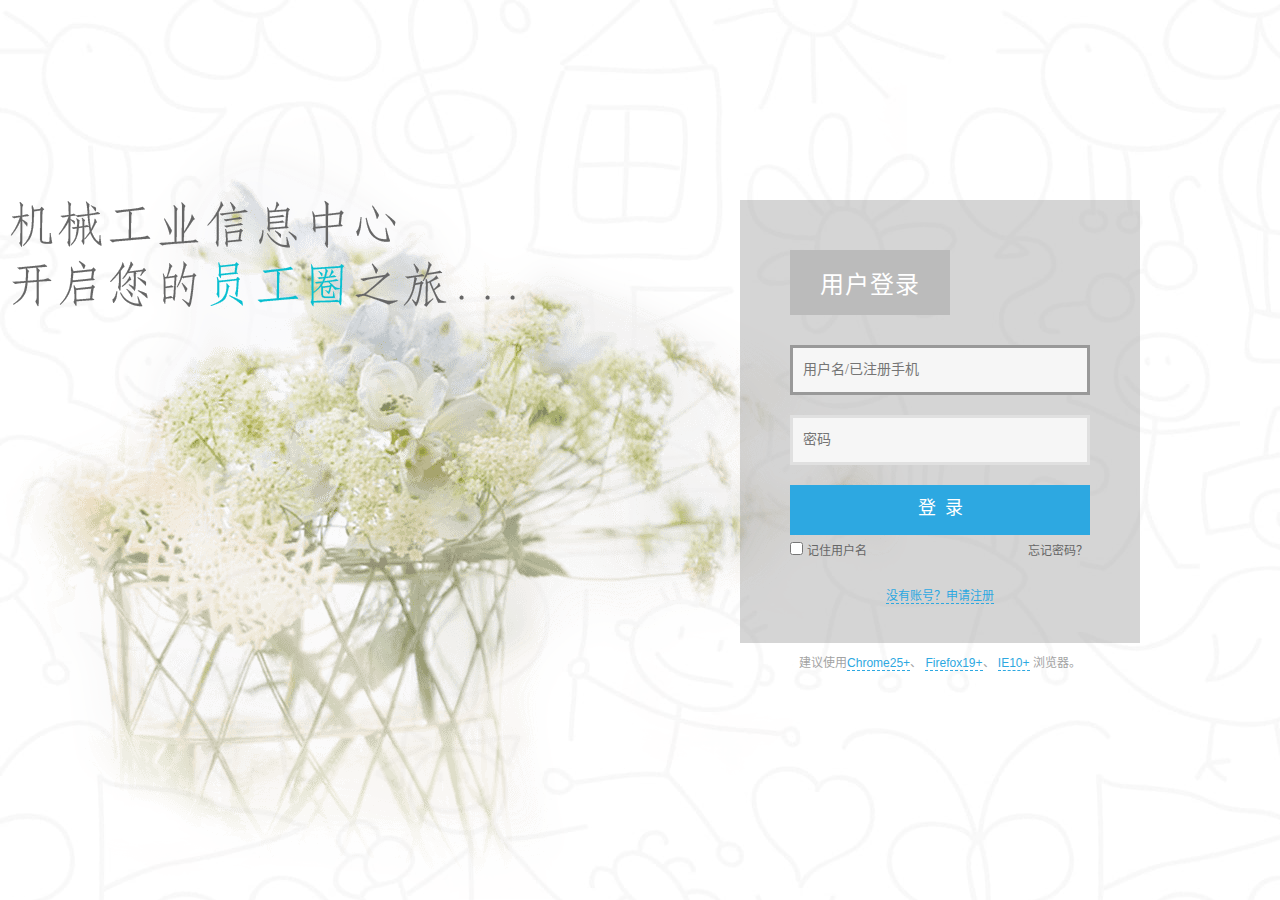
<file: MIIC_FRIENDS_WEB/index.html>
﻿<!DOCTYPE html>
<html lang="zh-cn">
	<head>
		<meta charset="UTF-8">
        <meta http-equiv="X-UA-Compatible" content="IE=Edge">
		<title>机械工业信息中心朋友圈</title>
        <link rel="shortcut icon" href="images/miic.ico" type="image/x-icon" />
		<link rel="stylesheet" href="css/base.css">
        <link href="css/jquery-ui.css" rel="stylesheet" />
		<link rel="stylesheet" href="css/index.css">
	</head>
	<body>
		<div class="page">
			<!-- === 开始主体内容 中心登录区域 === -->
			<main role="main" class="login clear-fix">
				<section class="login-title">
					<img src="images/login-title.png"/>
				</section>
				<section class="login-right">
					<section class="login-area">
						<div class="login-user-title">
							用户登录
						</div>
						<!-- 登录区域 -->
                        <section id="sctLoginForm" class="login-form">
                            <div class="login-item">
                                <input type="text" id="txtUserCode" class="login-input" placeholder="用户名/已注册手机" autofocus>
                                <div id="txtUserCodeTip" class="error-info">请输入用户名/已注册手机</div>
                            </div>
                            <div class="login-item">
                                <input type="password" id="txtPassword" class="login-input" placeholder="密码">
                                <div id="txtPasswordTip" class="error-info">请输入密码</div>
                            </div>
                            <a href="javascript:void(0);" class="login-btn" id="aLogin">登&nbsp;&nbsp;录</a>
                            <div class="login-item login-opt">
                                <span class="remember-me">
                                    <input type="checkbox" id="ckRememberMe" value="">
                                    <label class="opt-text">记住用户名</label>
                                </span>
                                <a href="javascript:void(0);" class="opt-text" id="aGoForgetPw">忘记密码？</a>
                            </div>
                        </section>
						<!-- 忘记密码 -->
                        <section id="sctPasswordForm" class="gotPw-form">
                            <div class="pw-title">
                                忘记密码？<br />请输入邮箱，我们将帮您找回<br />（该系统暂不面向企业和机构开放）
                            </div>
                            <div class="login-item">
                                <input type="text" id="txtEmail" class="login-input" placeholder="邮箱地址" autofocus>
                                <div id="txtEmailTip" class="error-info">请输入邮箱</div>
                            </div>
                            <a href="javascript:void(0);" class="login-btn" id="aFindPassword">找回密码</a>
                            <div class="login-item return-login">
                                <a href="javascript:void(0);" class="opt-text" id="aBackLogin">登录</a>
                            </div>
                        </section>
                        <section class="tosignup">
                            <a href="biz/register.html">没有账号？申请注册</a>
                        </section>
				</section>
				<section class="index-note">
                    建议使用<a href="http://www.google.cn/chrome/browser/desktop/" target="_blank" title="点击下载">Chrome25+</a>、
                    <a href="https://www.mozilla.org/en-US/firefox/new/" target="_blank" title="点击下载">Firefox19+</a>、
                    <a href="https://support.microsoft.com/zh-cn/help/18520/download-internet-explorer-11-offline-installer" target="_blank" title="点击下载">IE10+</a>
                    浏览器。
				</section>
				</section>
                <!-- 普通对话框 -->
                <section class="dialog-normal">
                    <p class="dialog-content"></p>
                </section>
			</main>
		</div>
        <div id="divMiicCors"></div>
        <!-- JAVA SCRIPT-->
        <script src="js/base/jquery-2.1.3.min.js"></script>
        <script src="js/base/jquery-ui-11.4-custom.min.js"></script>
        <script src="js/base/MicrosoftAjax.js"></script>
        <script src="js/base/jquery.cookie.js"></script>
        <script src="js/base/jquery.url.js"></script>
        <script src="js/common/miic_common-1.0.js"></script>
        <script src="js/common/miic_common_ui-1.0.js"></script>
        <script src="js/base/sm.js"></script>
        <script src="js/page/common.js"></script>
        <script src="js/page/index/index.js"></script>
        <script src="js/page/index/index-view.js"></script>
        <script>
            $(document).ready(function () {
                var id = $.GetUrlParam("UserId") != undefined ? $.GetUrlParam("UserId") : "";
                if (id != "") {
                    //加上"_O",判断是否能够登录成功，如果没有就再尝试没有"_O"进行登录
                    $.SimpleAjaxPost("service/UserService.asmx/BaoSongLogin", true, "{userId:'" + id + "'}").done(function (json) {
                        var result = json.d;
                        if (result != false) {
                            localStorage.setItem("social_code", id);
                            //设置全局变量
                            objPub.SetObjPub();
                            window.location.href = "/biz/main.html";
                        }
                    }); 
                } else {
                    //不跳转
                }  
            })
        </script>
	</body>
</html>
</file>
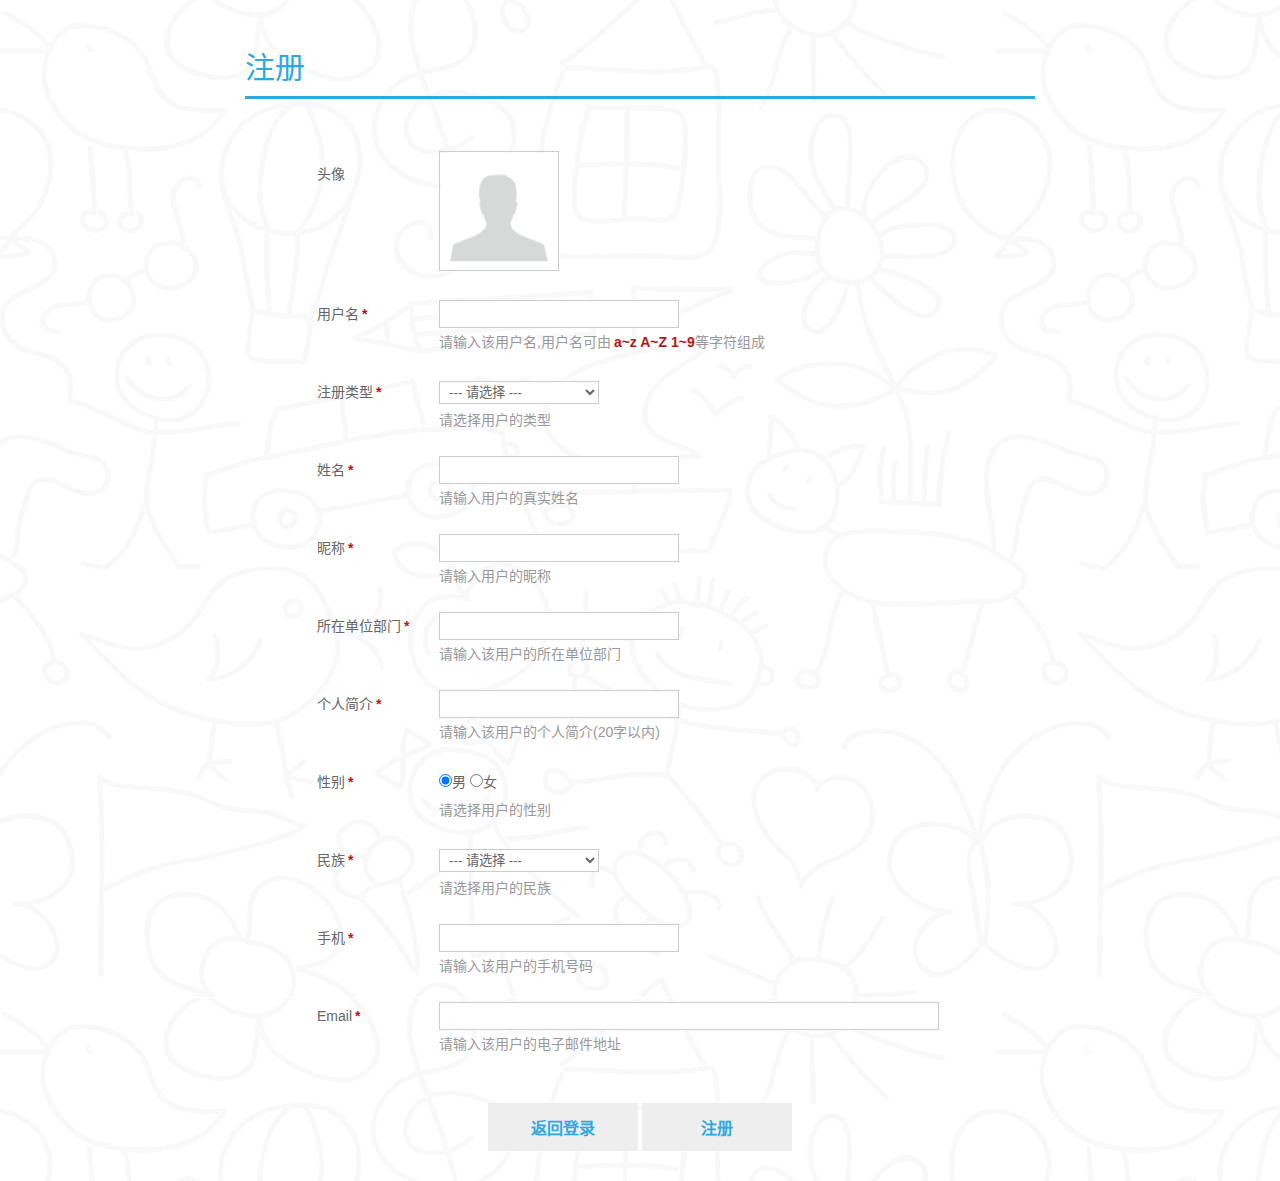
<file: MIIC_FRIENDS_WEB/biz/register.html>
﻿<!DOCTYPE html>
<html lang="zh-cn">
    <head>
        <meta charset="UTF-8">
        <meta http-equiv="X-UA-Compatible" content="IE=Edge">
        <title>机械工业信息中心朋友圈</title>
        <link rel="shortcut icon" href="images/miic.ico" type="image/x-icon" />
        <link rel="stylesheet" href="../css/base.css">
        <link href="../css/jquery-ui.css" rel="stylesheet" />
        <link rel="stylesheet" href="../css/register.css"/>
    </head>
    <body>
        <div class="page">
            <div class="page-header clear-fix">
                <div class="page-title">注册</div>
            </div>
            <div class="account-form">
                <!-- 个人信息 -->
                <table class="form-person" style="display:block;" novalidate="novalidate" id="tbPersonUser">
                    <tbody>
                        <tr>
                            <td width="120">头像</td>
                            <td>
                                <div class="setting-avatar" id="divUserAvatar">
                                    <img id="imgUserPhoto" alt="头像" src="../images/user-default.png">
                                    <form method="post" action="" enctype="multipart/form-data" id="fmUser">
                                        <a class="files" href="javascript:void(0);">
                                            <input accept=".png,.jpg" name="fileUser" id="fileUser" type="file" class="input-normal"><!--,.gif-->
                                        </a>
                                    </form>
                                    <input class="btnUploadPhoto" value="编辑头像" style="display: none;" type="button">
                                </div>
                            </td>
                        </tr>
                        <tr>
                            <td width="120">用户名<b class="text-note">*</b></td>
                            <td id="tdSocialCode" class="form-text">
                                <input class="input-normal" id="txtSocialCode" maxlength="20" required="" type="numxstr">
                                <div class="content-tiptop">
                                    <span>请输入该用户名,用户名可由<b class="text-note">a~z A~Z 1~9</b>等字符组成</span>
                                </div>
                            </td>
                        </tr>
                        <tr>
                            <td width="100">注册类型<b class="text-note">*</b></td>
                            <td>
                                <select class="select-normal" id="sltUserType" required>
                                    <option value="">--- 请选择 ---</option>
                                </select>
                                <div class="content-tiptop">
                                    <span>请选择用户的类型</span>
                                </div>
                            </td>
                        </tr>
                        <tr>
                            <td>姓名<b class="text-note">*</b></td>
                            <td>
                                <input class="input-normal" id="txtName" required="" type="text">
                                <div class="content-tiptop">
                                    <span>请输入用户的真实姓名</span>
                                </div>
                            </td>
                        </tr>
                        <tr>
                            <td>昵称<b class="text-note">*</b></td>
                            <td>
                                <input class="input-normal" id="txtNick" required="" type="text">
                                <div class="content-tiptop">
                                    <span>请输入用户的昵称</span>
                                </div>
                            </td>
                        </tr>
                        <tr>
                            <td>所在单位部门<b class="text-note">*</b></td>
                            <td>
                                <input class="input-normal" id="txtOrgName" data-max="100" required="" type="text">
                                <div class="content-tiptop">
                                    <span>请输入该用户的所在单位部门</span>
                                </div>
                            </td>
                        </tr>
                        <tr>
                            <td>个人简介<b class="text-note">*</b></td>
                            <td>
                                <input class="input-normal" id="txtRemark" maxlength="20" required="" type="text">
                                <div class="content-tiptop">
                                    <span>请输入该用户的个人简介(20字以内)</span>
                                </div>
                            </td>
                        </tr>
                       
                        <tr>
                            <td>性别<b class="text-note">*</b></td>
                            <td>
                                <label for="male"><input name="rdUserSex" value="0" checked="" type="radio">男</label>
                                <label for="female"><input name="rdUserSex" value="1" type="radio">女</label>
                                <div class="content-tiptop">
                                    <span>请选择用户的性别</span>
                                </div>
                            </td>
                        </tr>
                        <tr>
                            <td width="100">民族<b class="text-note">*</b></td>
                            <td>
                                <select class="select-normal" id="sltNation" required>
                                    <option value="">--- 请选择 ---</option>
                                </select>
                                <div class="content-tiptop">
                                    <span>请选择用户的民族</span>
                                </div>
                            </td>
                        </tr>
                      
                        <tr>
                            <td>手机<b class="text-note">*</b></td>
                            <td>
                                <input class="input-normal" id="txtMobile" type="mobile" required>
                                <div class="content-tiptop">
                                    <span>请输入该用户的手机号码</span>
                                </div>
                            </td>
                        </tr>
                        <tr>
                            <td>Email<b class="text-note">*</b></td>
                            <td>
                                <input class="input-long" id="txtEmail" required="" type="email">
                                <div class="content-tiptop">
                                    <span>请输入该用户的电子邮件地址</span>
                                </div>
                            </td>
                        </tr>
                    </tbody>
                </table>
                <section class="content-submit">
                    <a href="../index.html" class="btn-login" id="aBack">返回登录</a>
                    <a href="javascript:void(0);" class="btn-login" id="aRegister">注册</a>
                </section>
            </div>
        </div>
        <!-- 普通对话框 -->
        <section class="dialog-normal">
            <p class="dialog-content"></p>
        </section>
        <script src="../js/base/jquery-2.1.3.min.js" type="text/javascript"></script>
        <script src="../js/base/jquery-ui-11.4-custom.min.js"></script>
        <script src="../js/base/jquery.cookie.js"></script>
        <script src="../js/base/jquery.form.js"></script>
        <script src="../js/base/MicrosoftAjax.js"></script>
        <script src="../js/base/sm.js"></script>
        <script src="../js/common/miic_common-1.0.js"></script>
        <script src="../js/base/jquery-html5Validate.js"></script>
        <script src="../js/page/common.js"></script>
        <script src="../js/page/user/user.js"></script>
        <script src="../js/page/user/user-regist.js"></script>
        <script src="../js/page/register.js"></script>
    </body>
</html>
</file>
<file: MIIC_FRIENDS_WEB/css/index.css>
﻿@charset "utf-8";

html {
	width: 100%;
	height: 100%;
}
body {
	width: 100%;
	height: 100%;
    background: url("../images/login-bg.jpg") top left repeat-y #fff;
    min-width: 1260px;
}
.page {
    width: 100%;
	height: 100%;
    background:  url("../images/login-pic.png") bottom left no-repeat transparent;
}
.login {
	display: block;
	width: 1000px;
	margin: 0 auto;
}

/*=============================== LOGO 标题 ===============================*/
.login-title {
    float: left;
	text-align: left;
    margin-top: 20%;
    margin-left:-13%
}
.login-right {
    float: right;
    margin-top: 20%;
}
.login-area {
    background-color:  rgba(150, 150, 150, 0.4);
    padding: 50px 50px 30px;
    text-align: left;
}
.tosignup {
	text-align: center;
	padding: 20px 0 10px;
}
.tosignup a {
	color: #2da8e1;
	border-bottom: 1px dashed #2da8e1;
	font-size: 12px;
}
.login-user-title {
    display: inline-block;
    background-color: #bbb;
    font-size: 24px;
    font-family: "微软雅黑";
    padding: 15px 30px;
    color: #fff;
    margin-bottom: 30px;
    letter-spacing: 1px;
}
.login-item {
	position: relative;
	width: 300px;
	margin: 0 auto;
	text-align: left;
}
.gotPw-form {
	margin: 0 auto;
}
.gotPw-form {
	display: none;
}

/*=============================== 输入框 提交按钮 ===============================*/
.login-input {
	width: 300px;
	height: 50px;
	font-size: 14px;
	font-family: "微软雅黑";
	color: #282828;
	background-color: #f6f6f6;
	border: 3px solid #e0e0e0;
	padding: 2px 10px;
	margin-bottom: 20px;
}
.login-input:focus {
	border-color: #999;
}
.login-btn {
	display: inline-block;
	background-color: #2da8e1;
	width: 300px;
	height: 50px;
	color: #fff;
	font-size: 18px;
	font-family: "微软雅黑";
	border: none;
	text-align: center;
	cursor: pointer;
	line-height: 47px;
}
.login-btn:hover {
	color: #fff;
	background-color: #2da8e1;
}
.mail-text {
	font-size: 16px;
	color: #666;
	vertical-align: text-bottom;
}

/*===== 错误信息提示 =====*/
.error-input {
	border-color: #e26a6c;
}
.error-info {
	position: absolute;
	right: 10px;
	top: 15px;
	color: #e26a6c;
	font-size: 14px;
	font-family: "微软雅黑";
	text-align: left;
	line-height: 1.5;
    display:none;
}
.error-forgotpw {
	right: 130px;
}

/*=============================== 记住用户名 忘记密码 ===============================*/
.login-opt {
	width: 300px;
	text-align: left;
}
.remember-me {
	line-height: 30px;
	margin-right: 157px;
}
.opt-text {
	color: #666;
	font-size: 12px;
	font-family: "微软雅黑";
}

/*=============================== 返回登录 ===============================*/
.return-login {
	width: 300px;
	text-align: right;
	line-height: 30px;
}
.pw-title {
	font-size: 18px;
	color: #e26a6c;
	text-align: left;
	font-family: "微软雅黑";
	line-height: 1.5;
	width: 300px;
	margin: 0 auto 16px;
}

.index-note {
	margin-top: 10px;
	color: #a3a3a3;
    font-size: 12px;
    text-align:center;
}
.index-note a{
	color: #2da8e1;
	border-bottom: 1px dashed #2da8e1;
	font-size: 12px;
}
</file>
<file: MIIC_FRIENDS_WEB/css/register.css>
﻿@charset "utf-8";

html {
	width: 100%;
	height: 100%;
}
body {
	width: 100%;
	height: 100%;
    background: url("../images/login-bg.jpg") top left repeat-y #fff;
    min-width: 1260px;
}
.page {
    width: 850px;
    margin:  0 auto;
}

/* =========================================================================
    左侧_个人账号
============================================================================*/
.page-header {
    padding: 50px 0 10px;
    border-bottom: 3px solid #2da8e1;
    margin: 0 30px;
}
.page-title {
    float: left;
    color: #2da8e1;
    font-family: "微软雅黑";
    overflow: hidden;
    text-overflow: ellipsis;
    white-space: nowrap;
    line-height: 1.2;
    font-size: 30px;
}
.form-person {
    text-align: left;
    margin: 0 70px;
}
.form-text {
color: #2da8e1;
}
.setting-avatar {
border: 1px solid #ccc;
height: 120px;
overflow: hidden;
padding: 1px;
width: 120px;
position: relative;
margin: 20px 20px 20px 0;
}
.setting-avatar img {
  vertical-align: top;
  width:100%;
  height:100%;
}
input.btnUploadPhoto[type="button"] {
    background-color: #e26e48;
    border-color: #e26e48;
    bottom: 0;
    color: #fff;
    cursor: pointer;
    display: none;
    left: 0;
    padding: 2px 0;
    position: absolute;
    text-align: center;
    width: 118px;
    z-index: 90;
}
.setting-avatar a.files {
    border: 1px hidden #70b1cf;
    display: block;
    height: 120px;
    margin: -120px auto 0;
    overflow: hidden;
    text-decoration: none;
    width: 120px;
    position: relative;
    z-index: 100;
}
.setting-avatar a.files input {
    cursor: pointer;
    font-size: 130px;
    padding:0;
    width:100%;
    height:100%;
    opacity: 0;
}
select {
    border: 1px solid #ccc;
    background-color: #fff;
    padding: 2px 5px;
    width: 32%;
}

.content-tiptop {
    color: #999;
    line-height: 1;
    margin-bottom: 20px;
}
.input-long {
    border: 1px solid #ccc;
    padding: 5px 10px;
    background-color: #fff;
    font-size: 14px;
    /*width: 665px;*/
    width: 500px;
    cursor: text;
}
.textarea-memo {
    background-color: #fff;
    border: 1px solid #ccc;
    font-size: 14px;
    height: 90px;
    padding: 5px;
    resize: none;
    vertical-align: top;
    width: 100%;
}
.btn-login {
    background-color: #eee;
    color: #2da8e1;
    display: inline-block;
    font-size: 16px;
    font-weight: bold;
    padding: 12px 0;
    text-align: center;
    width: 150px;
}
.btn-login:hover {
    color: #2da8e1;
}
.btn-opts {
    background-color: #f5f5f5;
    border: 1px solid #ccc;
    color: #282828;
    font-size: 12px;
    font-weight: normal;
    padding: 5px 10px 4px;
}
.account-form {
    padding: 30px;
}
.account-form table tr td {
    line-height: 3;
}
.text-note{color:#b41717;margin-left:3px;}

.content-submit {
	margin-top: 30px;
    text-align:center;
}
</file>
<file: MIIC_FRIENDS_WEB/css/base.css>
﻿@charset "utf-8";

*{
    box-sizing: border-box;
}
*::after,
*::before {
    box-sizing: border-box;
}

/* http://meyerweb.com/eric/tools/css/reset/
   v2.0 | 20110126
   License: none (public domain)
*/

html, body, div, span, applet, object, iframe,
h1, h2, h3, h4, h5, h6, p, blockquote, pre,
a, abbr, acronym, address, big, cite, code,
del, dfn, em, img, ins, kbd, q, s, samp,
small, strike, strong, sub, sup, tt, var,
b, u, i, center, main,
dl, dt, dd, ol, ul, li,
fieldset, form, label, legend, input,
table, caption, tbody, tfoot, thead, tr, th, td,
article, aside, canvas, details, embed,
figure, figcaption, footer, header, hgroup,
menu, nav, output, ruby, section, summary,
time, mark, audio, video {
	margin: 0;
	padding: 0;
	border: 0;
	font: 14px, sans-serif;
	vertical-align: baseline;
	outline: none;
}

/* HTML5 display-role reset for older browsers */
article, aside, details, figcaption, figure,
footer, header, hgroup, menu, nav, section {
	display: block;
    
}

/*  ================================================================================
	Page style --- xn 2016-07-21
	Some style for the current website.
	To adjust the element for your need.
    No responsable coding.
===================================================================================*/
html,
body {
    width: 100vw;
    font-family: "微软雅黑",sans-serif;
    font-size: 14px;
    color: #666;
}


ol,
ul,
ul li {
	list-style: none;
}
a {
	text-decoration: none;
	outline: none;
    color: #999;
}
a:hover {
	color: #282828;
}
img {
	border: none;
}
button::-moz-focus-inner,
input[type="reset"]::-moz-focus-inner,
input[type="button"]::-moz-focus-inner,
input[type="submit"]::-moz-focus-inner {
  	border: 0;
}

input,
textarea,
select,
button {
	blr: expression_r(this.onFocus=this.blur());  /*支持ie*/
	outline: none;
	border: 0;
	cursor: pointer;
	text-decoration: none;
	color: #666;
}
input:focus,
textarea:focus {
	border-color: #999;
}


/* cancel float */
.clear-fix {
	*overflow: hidden;
	*zoom: 1;
}
.clear-fix::after {
	display: table;
	content: "";
	width: 0;
	clear: both;
}



/* plugin jquery.baxslider.css */
.bx-pager-item {
   display: inline-block;
}
.bx-pager-item a, .bx-pager .bx-pager-item {
   background-color: transparent;
   border: 0 none;
   color: transparent;
   font: 0px/0 a;
   text-shadow: none;
}
.bx-pager-item .bx-pager-link {
    background: #aaa none repeat scroll 0 0;
    border-radius: 7px;
    height: 7px;
    margin-left: 3px;
    transition: width 0.5s ease-out 0s;
    width: 7px;
}
.bx-pager-item .bx-pager-link {
    display: block;
}
.bx-pager-item .bx-pager-link.active {
    background: #666 none repeat scroll 0 0;
    width: 12px;
}
.bx-pager {
    position: absolute;
    top: 10px;
    right: 30px;
}

.input-normal {
	border: 1px solid #ccc;
	padding: 5px 10px;
	background-color: #fff;
	font-size: 14px;
	width: 240px;
	cursor: text;
}
</file>
